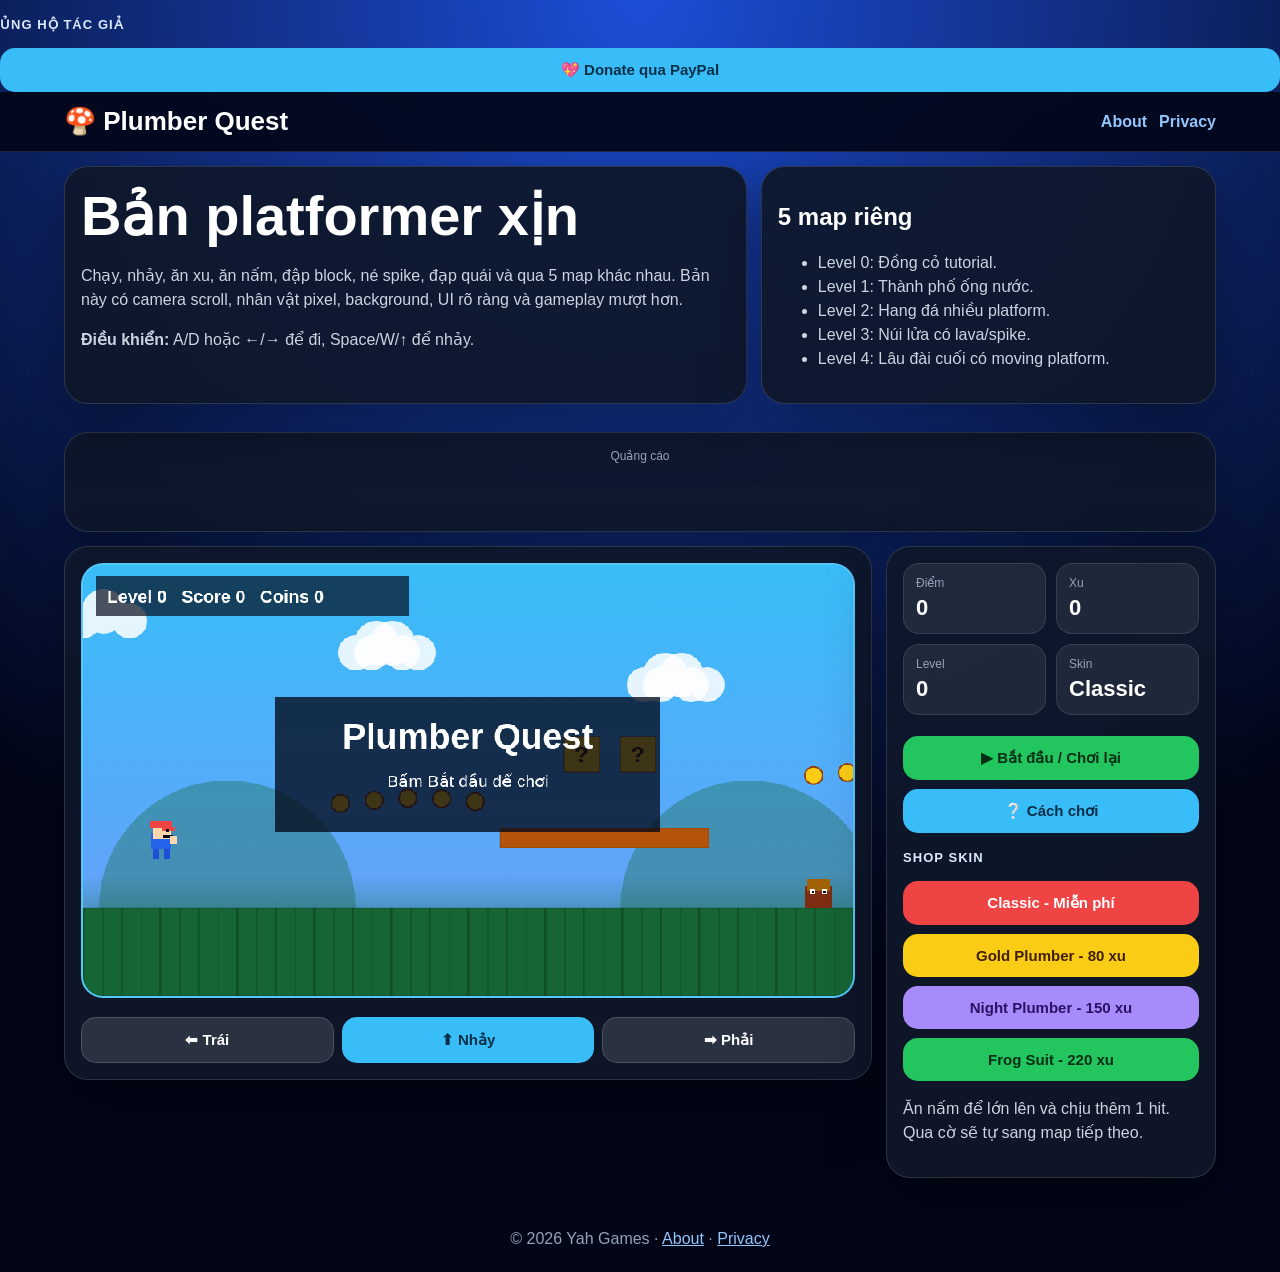
<file: index.html>
<!doctype html>
<html lang="vi">
<head>
  <meta charset="utf-8">
  <meta name="viewport" content="width=device-width, initial-scale=1">
  <title>Plumber Quest - Yah Games</title>
  <meta name="description" content="Plumber Quest là game platformer HTML5 miễn phí: chạy, nhảy, ăn xu, ăn nấm, vượt 5 map khác nhau và mở khóa skin.">
  <div class="shop-title">Ủng hộ tác giả</div>
<button class="blue" onclick="window.open('https://www.paypal.com','_blank')">
  💖 Donate qua PayPal
</button>
  <!-- Google AdSense -->
  <script async src="https://pagead2.googlesyndication.com/pagead/js/adsbygoogle.js?client=ca-pub-1057751843910706" crossorigin="anonymous"></script>

  <style>
    *{box-sizing:border-box}
    body{margin:0;font-family:Arial,sans-serif;background:radial-gradient(circle at top,#1d4ed8,#020617 70%);color:white;min-height:100vh}
    header{background:rgba(2,6,23,.92);border-bottom:1px solid rgba(255,255,255,.12);position:sticky;top:0;z-index:5;backdrop-filter:blur(10px)}
    .nav{width:min(1180px,100%);margin:auto;padding:14px;display:flex;justify-content:space-between;align-items:center;gap:10px}
    .logo{font-size:26px;font-weight:900}.nav a{color:#93c5fd;text-decoration:none;font-weight:800;margin-left:12px}
    .wrap{width:min(1180px,100%);margin:auto;padding:14px}.hero{display:grid;grid-template-columns:1.2fr .8fr;gap:14px;margin-bottom:14px}
    .card{background:rgba(15,23,42,.92);border:1px solid rgba(255,255,255,.13);border-radius:24px;padding:16px;margin-bottom:14px;box-shadow:0 22px 60px rgba(0,0,0,.35)}
    h1{margin:0 0 8px;font-size:clamp(34px,5vw,56px)}p,li{color:#cbd5e1;line-height:1.5}.ad-card{min-height:100px;text-align:center;overflow:hidden}.ad-label{font-size:12px;color:#94a3b8;margin-bottom:6px}
    .game-layout{display:grid;grid-template-columns:1fr 330px;gap:14px;align-items:start}
    canvas{width:100%;aspect-ratio:16/9;display:block;border-radius:22px;border:2px solid rgba(255,255,255,.15);background:#38bdf8;image-rendering:pixelated}
    .stats{display:grid;grid-template-columns:1fr 1fr;gap:10px;margin-bottom:12px}.stat{background:rgba(255,255,255,.08);border:1px solid rgba(255,255,255,.1);border-radius:16px;padding:12px}.stat span{display:block;color:#94a3b8;font-size:12px;margin-bottom:5px}.stat strong{font-size:22px}
    button{width:100%;border:0;border-radius:15px;padding:13px 14px;margin-top:9px;cursor:pointer;font-weight:900;font-size:15px;transition:.12s}button:hover{filter:brightness(1.07);transform:translateY(-1px)}
    .green{background:#22c55e;color:#052e16}.blue{background:#38bdf8;color:#082f49}.yellow{background:#facc15;color:#422006}.red{background:#ef4444;color:white}.purple{background:#a78bfa;color:#2e1065}.ghost{background:rgba(255,255,255,.12);color:white;border:1px solid rgba(255,255,255,.16)}
    .shop-title{margin:17px 0 7px;color:#dbeafe;font-size:13px;font-weight:900;letter-spacing:.08em;text-transform:uppercase}.mobile-controls{display:grid;grid-template-columns:1fr 1fr 1fr;gap:8px;margin-top:10px}
    footer{text-align:center;color:#94a3b8;padding:24px}footer a{color:#93c5fd}@media(max-width:900px){.hero,.game-layout{grid-template-columns:1fr}}
  </style>
</head>
<body>
<header><div class="nav"><div class="logo">🍄 Plumber Quest</div><nav><a href="/about.html">About</a><a href="/privacy.html">Privacy</a></nav></div></header>

<div class="wrap">
  <section class="hero">
    <div class="card"><h1>Bản platformer xịn</h1><p>Chạy, nhảy, ăn xu, ăn nấm, đập block, né spike, đạp quái và qua 5 map khác nhau. Bản này có camera scroll, nhân vật pixel, background, UI rõ ràng và gameplay mượt hơn.</p><p><b>Điều khiển:</b> A/D hoặc ←/→ để đi, Space/W/↑ để nhảy.</p></div>
    <div class="card"><h2>5 map riêng</h2><ul><li>Level 0: Đồng cỏ tutorial.</li><li>Level 1: Thành phố ống nước.</li><li>Level 2: Hang đá nhiều platform.</li><li>Level 3: Núi lửa có lava/spike.</li><li>Level 4: Lâu đài cuối có moving platform.</li></ul></div>
  </section>

  <section class="card ad-card"><div class="ad-label">Quảng cáo</div><!-- ta --><ins class="adsbygoogle" style="display:block" data-ad-client="ca-pub-1057751843910706" data-ad-slot="6646434479" data-ad-format="auto" data-full-width-responsive="true"></ins><script>(adsbygoogle=window.adsbygoogle||[]).push({});</script></section>

  <section class="game-layout">
    <main class="card"><canvas id="game" width="960" height="540"></canvas><div class="mobile-controls"><button class="ghost" id="leftBtn">⬅ Trái</button><button class="blue" id="jumpBtn">⬆ Nhảy</button><button class="ghost" id="rightBtn">➡ Phải</button></div></main>
    <aside class="card">
      <div class="stats"><div class="stat"><span>Điểm</span><strong id="score">0</strong></div><div class="stat"><span>Xu</span><strong id="coins">0</strong></div><div class="stat"><span>Level</span><strong id="level">0</strong></div><div class="stat"><span>Skin</span><strong id="skin">Classic</strong></div></div>
      <button class="green" id="startBtn">▶ Bắt đầu / Chơi lại</button><button class="blue" id="helpBtn">❔ Cách chơi</button>
      <div class="shop-title">Shop skin</div><button class="red" id="classicBtn">Classic - Miễn phí</button><button class="yellow" id="goldBtn">Gold Plumber - 80 xu</button><button class="purple" id="nightBtn">Night Plumber - 150 xu</button><button class="green" id="frogBtn">Frog Suit - 220 xu</button>
      <p>Ăn nấm để lớn lên và chịu thêm 1 hit. Qua cờ sẽ tự sang map tiếp theo.</p>
    </aside>
  </section>
</div>
<footer>© 2026 Yah Games · <a href="/about.html">About</a> · <a href="/privacy.html">Privacy</a></footer>

<script>
const canvas=document.getElementById('game');
const ctx=canvas.getContext('2d');
const scoreEl=document.getElementById('score'),coinsEl=document.getElementById('coins'),levelEl=document.getElementById('level'),skinEl=document.getElementById('skin');
const W=960,H=540,GRAVITY=.58,MAX_LEVEL=4;
let keys={},state='menu',level=0,score=0,cameraX=0,shake=0;
let coins=Number(localStorage.getItem('pqCoins')||0),skin=localStorage.getItem('pqSkin')||'Classic',owned=JSON.parse(localStorage.getItem('pqOwned')||'["Classic"]');
let player,worldW,solids,blocks,coinItems,enemies,mushrooms,spikes,springs,movers,flag,mapTheme;

function save(){localStorage.setItem('pqCoins',coins);localStorage.setItem('pqSkin',skin);localStorage.setItem('pqOwned',JSON.stringify(owned));}
function ui(){scoreEl.textContent=score;coinsEl.textContent=coins;levelEl.textContent=level;skinEl.textContent=skin;}
function rect(a,b){return a.x<b.x+b.w&&a.x+a.w>b.x&&a.y<b.y+b.h&&a.y+a.h>b.y;}
function addGround(a,b,y=430,type='ground'){for(let x=a;x<b;x+=48)solids.push({x,y,w:48,h:H-y,type});}
function addPlat(x,y,w,type='brick'){solids.push({x,y,w,h:24,type});}
function addBlock(x,y,reward='coin'){blocks.push({x,y,w:44,h:44,used:false,reward,bump:0});}
function addCoinLine(x,y,count,dx=42){for(let i=0;i<count;i++)coinItems.push({x:x+i*dx,y,w:22,h:22,active:true,float:i});}
function palette(){if(skin==='Gold')return{hat:'#facc15',shirt:'#eab308',pants:'#92400e',face:'#fed7aa'};if(skin==='Night')return{hat:'#7c3aed',shirt:'#312e81',pants:'#111827',face:'#e9d5ff'};if(skin==='Frog')return{hat:'#16a34a',shirt:'#22c55e',pants:'#166534',face:'#bbf7d0'};return{hat:'#ef4444',shirt:'#2563eb',pants:'#1d4ed8',face:'#fed7aa'};}

function buildLevel(){
  cameraX=0;shake=0;
  player={x:80,y:320,w:34,h:46,vx:0,vy:0,onGround:false,face:1,big:false,inv:0};
  solids=[];blocks=[];coinItems=[];enemies=[];mushrooms=[];spikes=[];springs=[];movers=[];
  worldW=3000;flag={x:2820,y:190,w:18,h:240};mapTheme='grass';

  if(level===0){
    mapTheme='grass';worldW=2800;flag.x=2620;addGround(0,2800,430,'grass');
    addPlat(520,330,260,'brick');addPlat(1080,315,220,'brick');addPlat(1660,300,260,'brick');
    addBlock(600,215,'mushroom');addBlock(670,215,'coin');addBlock(1150,200,'coin');addBlock(1735,185,'mushroom');
    addCoinLine(310,285,5);addCoinLine(900,250,6);addCoinLine(1450,240,5);addCoinLine(2140,285,6);
    enemies.push(enemy(900,394,-1.0));enemies.push(enemy(2050,394,-1.1));
  }
  if(level===1){
    mapTheme='city';worldW=3100;flag.x=2920;addGround(0,3100,430,'road');
    solids.push({x:420,y:350,w:90,h:80,type:'pipe'},{x:1280,y:350,w:105,h:80,type:'pipe'},{x:2260,y:350,w:90,h:80,type:'pipe'});
    addPlat(720,315,240,'metal');addPlat(1040,270,180,'metal');addPlat(1580,315,260,'metal');addPlat(2020,285,240,'metal');
    addBlock(790,200,'mushroom');addBlock(1110,155,'coin');addBlock(1660,200,'coin');addBlock(2090,170,'mushroom');
    addCoinLine(560,270,5);addCoinLine(1440,250,6);addCoinLine(2380,275,5);
    enemies.push(enemy(700,394,-1.1));enemies.push(enemy(1500,394,-1.15));enemies.push(enemy(2480,394,-1.2));
  }
  if(level===2){
    mapTheme='cave';worldW=3200;flag.x=3000;addGround(0,880,430,'stone');addGround(1080,1740,430,'stone');addGround(1980,3200,430,'stone');
    springs.push({x:930,y:400,w:34,h:30});springs.push({x:1810,y:400,w:34,h:30});
    addPlat(520,330,250,'stonePlat');addPlat(1180,290,220,'stonePlat');addPlat(1560,245,220,'stonePlat');addPlat(2120,310,260,'stonePlat');addPlat(2520,260,230,'stonePlat');
    addBlock(610,215,'mushroom');addBlock(1250,175,'coin');addBlock(1630,130,'mushroom');addBlock(2200,195,'coin');
    addCoinLine(340,260,5);addCoinLine(1160,230,6);addCoinLine(2100,250,7);
    enemies.push(enemy(720,394,-1.2));enemies.push(enemy(1320,394,-1.1));enemies.push(enemy(2360,394,-1.25));
  }
  if(level===3){
    mapTheme='lava';worldW=3300;flag.x=3100;addGround(0,780,430,'dark');addGround(980,1580,430,'dark');addGround(1820,3300,430,'dark');
    springs.push({x:820,y:400,w:34,h:30});springs.push({x:1640,y:400,w:34,h:30});
    addPlat(440,325,240,'darkBrick');addPlat(1120,285,260,'darkBrick');addPlat(1980,300,240,'darkBrick');addPlat(2460,255,240,'darkBrick');
    addBlock(520,210,'mushroom');addBlock(1200,170,'coin');addBlock(2060,185,'mushroom');addBlock(2540,140,'coin');
    spikes.push({x:900,y:404,w:42,h:26},{x:1740,y:404,w:42,h:26},{x:2300,y:404,w:42,h:26});
    addCoinLine(300,250,5);addCoinLine(1080,230,7);addCoinLine(2100,240,6);addCoinLine(2700,260,5);
    enemies.push(enemy(620,394,-1.25));enemies.push(enemy(1280,394,-1.2));enemies.push(enemy(2180,394,-1.3));enemies.push(enemy(2800,394,-1.25));
  }
  if(level===4){
    mapTheme='castle';worldW=3500;flag.x=3300;addGround(0,820,430,'castle');addGround(1080,1660,430,'castle');addGround(1980,3500,430,'castle');
    springs.push({x:870,y:400,w:34,h:30});springs.push({x:1740,y:400,w:34,h:30});
    movers.push({x:1120,y:315,w:170,h:22,type:'move',baseX:1120,range:190,vx:1.45});movers.push({x:1700,y:280,w:160,h:22,type:'move',baseX:1700,range:170,vx:1.6});movers.push({x:2520,y:300,w:150,h:22,type:'move',baseX:2520,range:180,vx:1.5});
    addPlat(500,320,240,'castlePlat');addPlat(2060,315,240,'castlePlat');addPlat(2860,270,220,'castlePlat');
    addBlock(580,205,'mushroom');addBlock(2140,200,'coin');addBlock(2920,155,'mushroom');
    spikes.push({x:940,y:404,w:42,h:26},{x:1880,y:404,w:42,h:26},{x:2380,y:404,w:42,h:26},{x:3060,y:404,w:42,h:26});
    addCoinLine(330,250,6);addCoinLine(1210,240,6);addCoinLine(2100,250,6);addCoinLine(2800,225,6);
    enemies.push(enemy(650,394,-1.25));enemies.push(enemy(1450,394,-1.3));enemies.push(enemy(2200,394,-1.35));enemies.push(enemy(2750,394,-1.35));enemies.push(enemy(3150,394,-1.4));
  }
}
function enemy(x,y,vx){return{x,y,w:34,h:36,vx,alive:true};}
function start(){level=0;score=0;state='playing';buildLevel();ui();}
function next(){score+=500+level*80;if(level<MAX_LEVEL){level++;buildLevel();state='playing'}else{state='win'}ui();}
function hurt(){if(player.inv>0)return;if(player.big){player.big=false;player.h=46;player.y+=14;player.inv=100;shake=10}else{state='dead';shake=16}ui();}
function buy(name,price){if(owned.includes(name)){skin=name;save();ui();return alert('Đang dùng '+name)}if(coins<price)return alert('Không đủ xu');coins-=price;owned.push(name);skin=name;save();ui();}
function spawnReward(b){b.used=true;b.bump=10;if(b.reward==='mushroom'){mushrooms.push({x:b.x+7,y:b.y-36,w:30,h:30,vx:1.2,vy:-5.5,active:true,spawn:24});score+=100}else{coins+=3;score+=75;save()}ui();}

function update(){
  if(state!=='playing')return;
  updateMovers();playerInput();updateEnemies();updateMushrooms();updateCoinsAndHazards();cameraX=Math.max(0,Math.min(worldW-W,player.x-360));if(player.y>700)state='dead';if(rect(player,flag))next();ui();
}
function playerInput(){
  const left=keys.ArrowLeft||keys.KeyA,right=keys.ArrowRight||keys.KeyD,jump=keys.Space||keys.KeyW||keys.ArrowUp;
  player.vx=0;if(left){player.vx=-4.7;player.face=-1}if(right){player.vx=4.7;player.face=1}if(jump&&player.onGround){player.vy=-16.2;player.onGround=false}
  player.vy+=GRAVITY;if(player.vy>15)player.vy=15;if(player.inv>0)player.inv--;
  player.x+=player.vx;collideAxis('x');player.y+=player.vy;player.onGround=false;collideAxis('y');
}
function allSolids(){return solids.concat(movers).concat(blocks);}
function collideAxis(axis){for(const b of allSolids()){if(!rect(player,b))continue;if(axis==='x'){if(player.vx>0)player.x=b.x-player.w;if(player.vx<0)player.x=b.x+b.w}else{if(player.vy>0){player.y=b.y-player.h;player.vy=0;player.onGround=true}if(player.vy<0){player.y=b.y+b.h;player.vy=0;if(blocks.includes(b)&&!b.used)spawnReward(b)}}}}
function updateMovers(){movers.forEach(m=>{m.x+=m.vx;if(m.x>m.baseX+m.range||m.x<m.baseX-m.range)m.vx*=-1;const standing=player.y+player.h<=m.y+12&&player.y+player.h>=m.y-9&&player.x+player.w>m.x&&player.x<m.x+m.w&&player.vy>=0;if(standing)player.x+=m.vx});}
function updateEnemies(){enemies.forEach(e=>{if(!e.alive)return;e.x+=e.vx;const foot={x:e.vx<0?e.x-4:e.x+e.w+4,y:e.y+e.h+3,w:4,h:4};if(!solids.concat(movers).some(s=>rect(foot,s)))e.vx*=-1;for(const s of solids.concat(movers)){if(rect(e,s)){e.vx*=-1;e.x+=e.vx*5}}if(rect(player,e)){if(player.vy>0&&player.y+player.h-e.y<18){e.alive=false;player.vy=-9.5;score+=120}else hurt()}});}
function updateMushrooms(){mushrooms.forEach(m=>{if(!m.active)return;if(m.spawn>0){m.spawn--;m.y+=m.vy;m.vy+=.22;return}m.vy+=GRAVITY;if(m.vy>12)m.vy=12;m.x+=m.vx;for(const s of solids.concat(movers)){if(rect(m,s)){if(m.vx>0)m.x=s.x-m.w;else m.x=s.x+s.w;m.vx*=-1}}m.y+=m.vy;for(const s of solids.concat(movers)){if(rect(m,s)&&m.vy>0){m.y=s.y-m.h;m.vy=0}}if(rect(player,{x:m.x-8,y:m.y-8,w:m.w+16,h:m.h+16})){m.active=false;if(!player.big){player.big=true;player.h=60;player.y-=14}coins+=5;score+=250;save();ui()}});mushrooms=mushrooms.filter(m=>m.active&&m.y<650);}
function updateCoinsAndHazards(){coinItems.forEach(c=>{if(c.active&&rect(player,c)){c.active=false;coins++;score+=25;save()}});spikes.forEach(s=>{if(rect(player,s))hurt()});springs.forEach(s=>{if(rect(player,s)&&player.vy>0){player.y=s.y-player.h;player.vy=-19;player.onGround=false;score+=10}});blocks.forEach(b=>{if(b.bump>0)b.bump--});}

function draw(){
  ctx.save();if(shake>0){ctx.translate((Math.random()-.5)*shake,(Math.random()-.5)*shake);shake--}
  drawBackground();solids.forEach(drawSolid);movers.forEach(drawSolid);blocks.forEach(drawBlock);coinItems.forEach(drawCoin);mushrooms.forEach(drawMushroom);enemies.forEach(drawEnemy);spikes.forEach(drawSpike);springs.forEach(drawSpring);drawFlag();drawPlayer();drawHUD();if(state==='menu')message('Plumber Quest','Bấm Bắt đầu để chơi');if(state==='dead')message('Game Over','Bấm Chơi lại để thử lại');if(state==='win')message('Bạn đã thắng!','Hoàn thành toàn bộ 5 map');ctx.restore();
}
function drawBackground(){
  const colors={grass:['#38bdf8','#60a5fa','#166534'],city:['#60a5fa','#93c5fd','#334155'],cave:['#1e293b','#334155','#292524'],lava:['#7f1d1d','#ef4444','#451a03'],castle:['#475569','#1e293b','#111827']};const c=colors[mapTheme]||colors.grass;let g=ctx.createLinearGradient(0,0,0,H);g.addColorStop(0,c[0]);g.addColorStop(.72,c[1]);g.addColorStop(1,c[2]);ctx.fillStyle=g;ctx.fillRect(0,0,W,H);
  if(mapTheme!=='cave'&&mapTheme!=='castle'){for(let i=0;i<7;i++){let x=(i*360-cameraX*.25)%1100;if(x<-100)x+=1100;cloud(x,70+(i%3)*40)}}
  if(mapTheme==='grass'||mapTheme==='city'){ctx.fillStyle='rgba(22,101,52,.35)';for(let i=0;i<5;i++){let x=i*650-cameraX*.35;ctx.beginPath();ctx.arc(x+180,430,160,Math.PI,0);ctx.fill()}}
  if(mapTheme==='lava'){ctx.fillStyle='rgba(251,146,60,.7)';for(let x=-cameraX%120;x<W;x+=120)ctx.fillRect(x,452,90,20)}
}
function cloud(x,y){ctx.fillStyle='rgba(255,255,255,.86)';ctx.beginPath();ctx.arc(x,y,22,0,Math.PI*2);ctx.arc(x+26,y-12,28,0,Math.PI*2);ctx.arc(x+58,y,22,0,Math.PI*2);ctx.fill()}
function drawSolid(s){const x=s.x-cameraX;if(x<-140||x>W+140)return;if(s.type==='pipe'){ctx.fillStyle='#15803d';ctx.fillRect(x,s.y,s.w,s.h);ctx.fillStyle='#22c55e';ctx.fillRect(x-8,s.y,s.w+16,20);ctx.fillStyle='rgba(255,255,255,.25)';ctx.fillRect(x+10,s.y+24,12,s.h-30);return}const col={grass:'#166534',road:'#475569',brick:'#b45309',metal:'#64748b',stone:'#57534e',stonePlat:'#78716c',dark:'#27272a',darkBrick:'#7f1d1d',castle:'#334155',castlePlat:'#64748b',move:'#6366f1'}[s.type]||'#166534';ctx.fillStyle=col;ctx.fillRect(x,s.y,s.w,s.h);ctx.strokeStyle='rgba(0,0,0,.22)';ctx.strokeRect(x,s.y,s.w,s.h);if(s.type==='ground'||s.type==='grass'||s.type==='dark'||s.type==='castle'){ctx.fillStyle='rgba(0,0,0,.13)';for(let tx=x;tx<x+s.w;tx+=24)ctx.fillRect(tx,s.y,2,s.h)}}
function drawBlock(b){const x=b.x-cameraX,y=b.y-(b.bump||0);ctx.fillStyle=b.used?'#78716c':'#facc15';ctx.fillRect(x,y,b.w,b.h);ctx.strokeStyle='#92400e';ctx.strokeRect(x,y,b.w,b.h);if(!b.used){ctx.fillStyle='#422006';ctx.font='900 28px Arial';ctx.fillText('?',x+13,y+32)}}
function drawCoin(c){if(!c.active)return;const y=c.y+Math.sin((performance.now()/170)+c.float)*4;ctx.beginPath();ctx.arc(c.x-cameraX+11,y+11,11,0,Math.PI*2);ctx.fillStyle='#facc15';ctx.fill();ctx.strokeStyle='#92400e';ctx.lineWidth=2;ctx.stroke();ctx.lineWidth=1}
function drawMushroom(m){if(!m.active)return;const x=m.x-cameraX,y=m.y;ctx.fillStyle='#ef4444';ctx.fillRect(x,y+4,m.w,15);ctx.fillStyle='white';ctx.fillRect(x+5,y+7,7,7);ctx.fillRect(x+18,y+7,7,7);ctx.fillStyle='#fed7aa';ctx.fillRect(x+7,y+18,16,12);ctx.fillStyle='#020617';ctx.fillRect(x+11,y+22,3,3);ctx.fillRect(x+19,y+22,3,3)}
function drawEnemy(e){if(!e.alive)return;const x=e.x-cameraX,y=e.y;ctx.fillStyle='#7c2d12';ctx.fillRect(x,y+8,e.w,e.h-8);ctx.fillStyle='#a16207';ctx.fillRect(x+3,y,e.w-6,14);ctx.fillStyle='white';ctx.fillRect(x+7,y+12,6,6);ctx.fillRect(x+21,y+12,6,6);ctx.fillStyle='black';ctx.fillRect(x+9,y+14,3,3);ctx.fillRect(x+23,y+14,3,3)}
function drawSpike(s){const x=s.x-cameraX,y=s.y;ctx.fillStyle='#e5e7eb';ctx.beginPath();ctx.moveTo(x,y+s.h);ctx.lineTo(x+s.w/2,y);ctx.lineTo(x+s.w,y+s.h);ctx.closePath();ctx.fill();ctx.strokeStyle='#64748b';ctx.stroke()}
function drawSpring(s){const x=s.x-cameraX,y=s.y;ctx.fillStyle='#38bdf8';ctx.fillRect(x,y+18,s.w,12);ctx.strokeStyle='white';ctx.lineWidth=3;ctx.beginPath();ctx.moveTo(x+4,y+18);ctx.lineTo(x+10,y+6);ctx.lineTo(x+18,y+18);ctx.lineTo(x+26,y+6);ctx.lineTo(x+32,y+18);ctx.stroke();ctx.lineWidth=1}
function drawFlag(){const x=flag.x-cameraX;ctx.fillStyle='#713f12';ctx.fillRect(x,flag.y,8,flag.h);ctx.fillStyle='#22c55e';ctx.fillRect(x+8,flag.y+10,74,42);ctx.fillStyle='white';ctx.font='900 19px Arial';ctx.fillText(level<MAX_LEVEL?'NEXT':'WIN',x+17,flag.y+38)}
function drawPlayer(){const p=palette(),x=Math.floor(player.x-cameraX),y=Math.floor(player.y);ctx.save();if(player.inv>0&&Math.floor(player.inv/5)%2===0)ctx.globalAlpha=.45;if(player.face<0){ctx.translate(x+17,y);ctx.scale(-1,1);ctx.translate(-(x+17),-y)}ctx.fillStyle=p.pants;ctx.fillRect(x+7,y+player.h-14,8,16);ctx.fillRect(x+21,y+player.h-14,8,16);ctx.fillStyle=p.shirt;ctx.fillRect(x+5,y+player.h-30,25,20);ctx.fillStyle=p.face;ctx.fillRect(x+7,y+6,23,17);ctx.fillStyle=p.hat;ctx.fillRect(x+4,y+1,27,8);ctx.fillRect(x+18,y+8,17,5);ctx.fillStyle='#020617';ctx.fillRect(x+23,y+11,4,4);ctx.fillRect(x+20,y+18,12,4);ctx.fillStyle=p.face;ctx.fillRect(x+29,y+player.h-26,8,10);if(player.big){ctx.fillStyle='white';ctx.font='900 12px Arial';ctx.fillText('BIG',x-2,y-6)}ctx.restore()}
function drawHUD(){ctx.fillStyle='rgba(2,6,23,.68)';ctx.fillRect(16,14,390,50);ctx.fillStyle='white';ctx.font='900 22px Arial';ctx.fillText('Level '+level+'   Score '+score+'   Coins '+coins,30,47)}
function message(a,b){ctx.fillStyle='rgba(2,6,23,.76)';ctx.fillRect(240,165,480,170);ctx.fillStyle='white';ctx.textAlign='center';ctx.font='900 44px Arial';ctx.fillText(a,480,230);ctx.font='21px Arial';ctx.fillText(b,480,278);ctx.textAlign='left'}
function loop(){update();draw();requestAnimationFrame(loop)}

window.addEventListener('keydown',e=>{keys[e.code]=true;if(['Space','ArrowUp','ArrowDown','ArrowLeft','ArrowRight'].includes(e.code))e.preventDefault()});
window.addEventListener('keyup',e=>keys[e.code]=false);
function hold(btn,code){btn.addEventListener('pointerdown',()=>keys[code]=true);btn.addEventListener('pointerup',()=>keys[code]=false);btn.addEventListener('pointerleave',()=>keys[code]=false)}
hold(document.getElementById('leftBtn'),'ArrowLeft');hold(document.getElementById('rightBtn'),'ArrowRight');hold(document.getElementById('jumpBtn'),'Space');
document.getElementById('startBtn').onclick=start;
document.getElementById('helpBtn').onclick=()=>alert('A/D hoặc ←/→ để đi. Space/W/↑ để nhảy. Đập block ? từ dưới để lấy xu hoặc nấm. Ăn nấm để lớn lên. Chạm cờ để sang map tiếp theo.');
document.getElementById('classicBtn').onclick=()=>buy('Classic',0);document.getElementById('goldBtn').onclick=()=>buy('Gold',80);document.getElementById('nightBtn').onclick=()=>buy('Night',150);document.getElementById('frogBtn').onclick=()=>buy('Frog',220);
buildLevel();ui();loop();
</script>
</body>
</html>
</file>
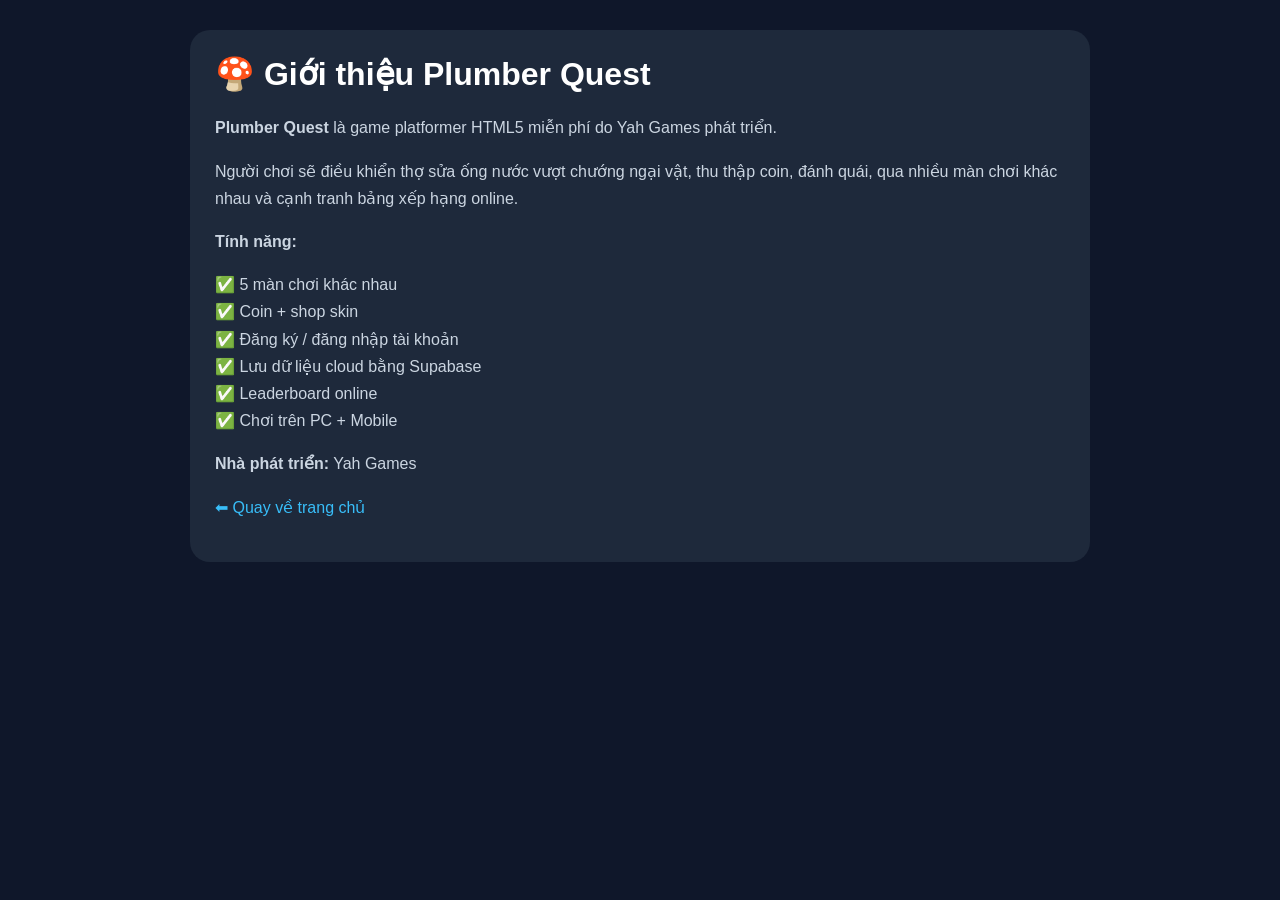
<file: about.html>
<!-- =========================
FILE 4/6 : about.html
========================= -->
<!doctype html>
<html lang="vi">
<head>
<meta charset="utf-8">
<meta name="viewport" content="width=device-width,initial-scale=1">
<title>Giới thiệu - Plumber Quest</title>
<style>
body{margin:0;font-family:Arial;background:#0f172a;color:#fff}
.wrap{max-width:900px;margin:auto;padding:30px}
.card{background:#1e293b;padding:25px;border-radius:20px}
a{color:#38bdf8;text-decoration:none}
h1{margin-top:0}
p{line-height:1.7;color:#cbd5e1}
</style>
</head>
<body>
<div class="wrap">
<div class="card">
<h1>🍄 Giới thiệu Plumber Quest</h1>

<p><b>Plumber Quest</b> là game platformer HTML5 miễn phí do Yah Games phát triển.</p>

<p>Người chơi sẽ điều khiển thợ sửa ống nước vượt chướng ngại vật, thu thập coin, đánh quái, qua nhiều màn chơi khác nhau và cạnh tranh bảng xếp hạng online.</p>

<p><b>Tính năng:</b></p>
<p>
✅ 5 màn chơi khác nhau<br>
✅ Coin + shop skin<br>
✅ Đăng ký / đăng nhập tài khoản<br>
✅ Lưu dữ liệu cloud bằng Supabase<br>
✅ Leaderboard online<br>
✅ Chơi trên PC + Mobile
</p>

<p><b>Nhà phát triển:</b> Yah Games</p>

<p><a href="index.html">⬅ Quay về trang chủ</a></p>
</div>
</div>
</body>
</html>
</file>
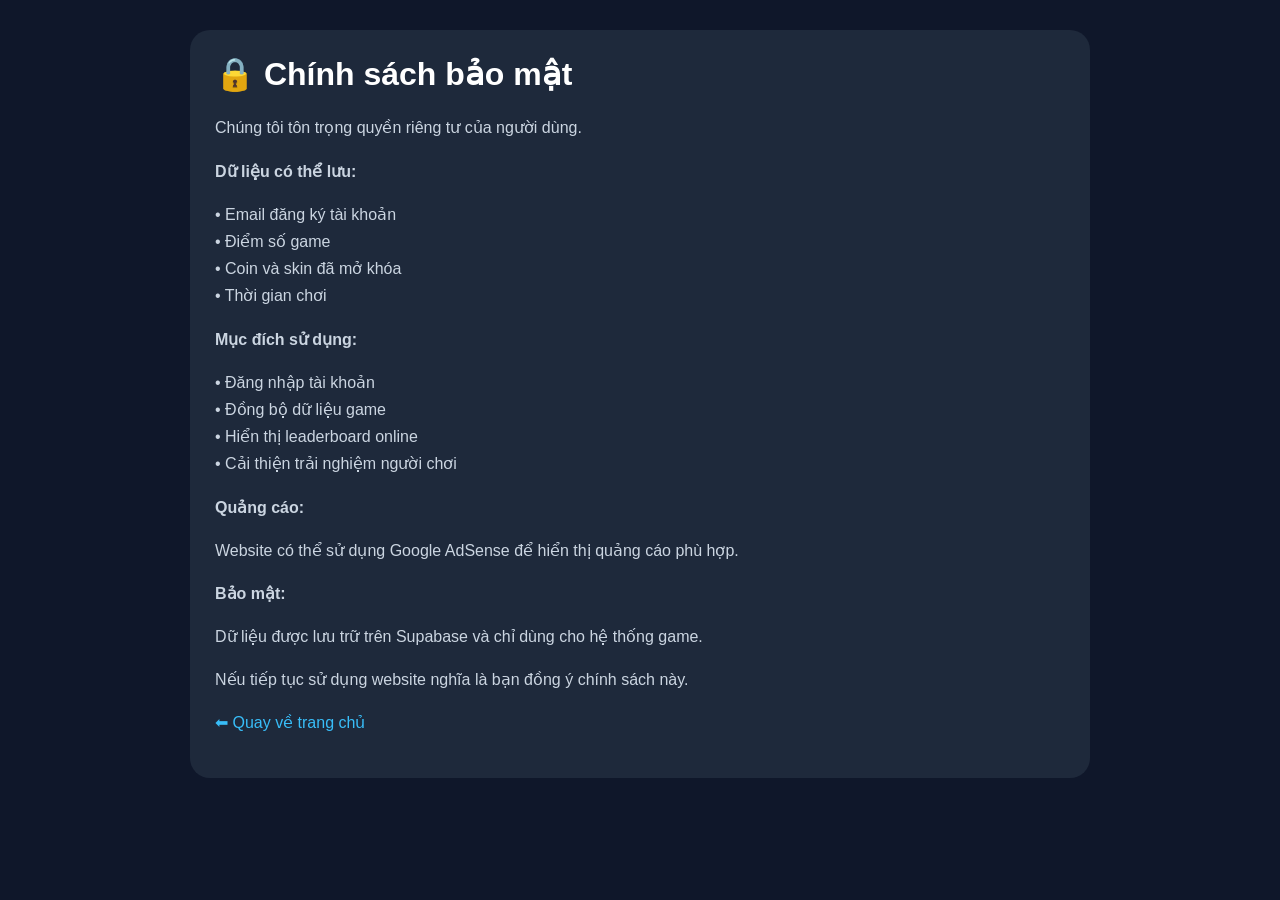
<file: privacy.html>
<!-- =========================
FILE 5/6 : privacy.html
========================= -->
<!doctype html>
<html lang="vi">
<head>
<meta charset="utf-8">
<meta name="viewport" content="width=device-width,initial-scale=1">
<title>Chính sách bảo mật - Plumber Quest</title>
<style>
body{margin:0;font-family:Arial;background:#0f172a;color:#fff}
.wrap{max-width:900px;margin:auto;padding:30px}
.card{background:#1e293b;padding:25px;border-radius:20px}
a{color:#38bdf8;text-decoration:none}
h1{margin-top:0}
p{line-height:1.7;color:#cbd5e1}
</style>
</head>
<body>
<div class="wrap">
<div class="card">
<h1>🔒 Chính sách bảo mật</h1>

<p>Chúng tôi tôn trọng quyền riêng tư của người dùng.</p>

<p><b>Dữ liệu có thể lưu:</b></p>
<p>
• Email đăng ký tài khoản<br>
• Điểm số game<br>
• Coin và skin đã mở khóa<br>
• Thời gian chơi
</p>

<p><b>Mục đích sử dụng:</b></p>
<p>
• Đăng nhập tài khoản<br>
• Đồng bộ dữ liệu game<br>
• Hiển thị leaderboard online<br>
• Cải thiện trải nghiệm người chơi
</p>

<p><b>Quảng cáo:</b></p>
<p>Website có thể sử dụng Google AdSense để hiển thị quảng cáo phù hợp.</p>

<p><b>Bảo mật:</b></p>
<p>Dữ liệu được lưu trữ trên Supabase và chỉ dùng cho hệ thống game.</p>

<p>Nếu tiếp tục sử dụng website nghĩa là bạn đồng ý chính sách này.</p>

<p><a href="index.html">⬅ Quay về trang chủ</a></p>
</div>
</div>
</body>
</html>
</file>
